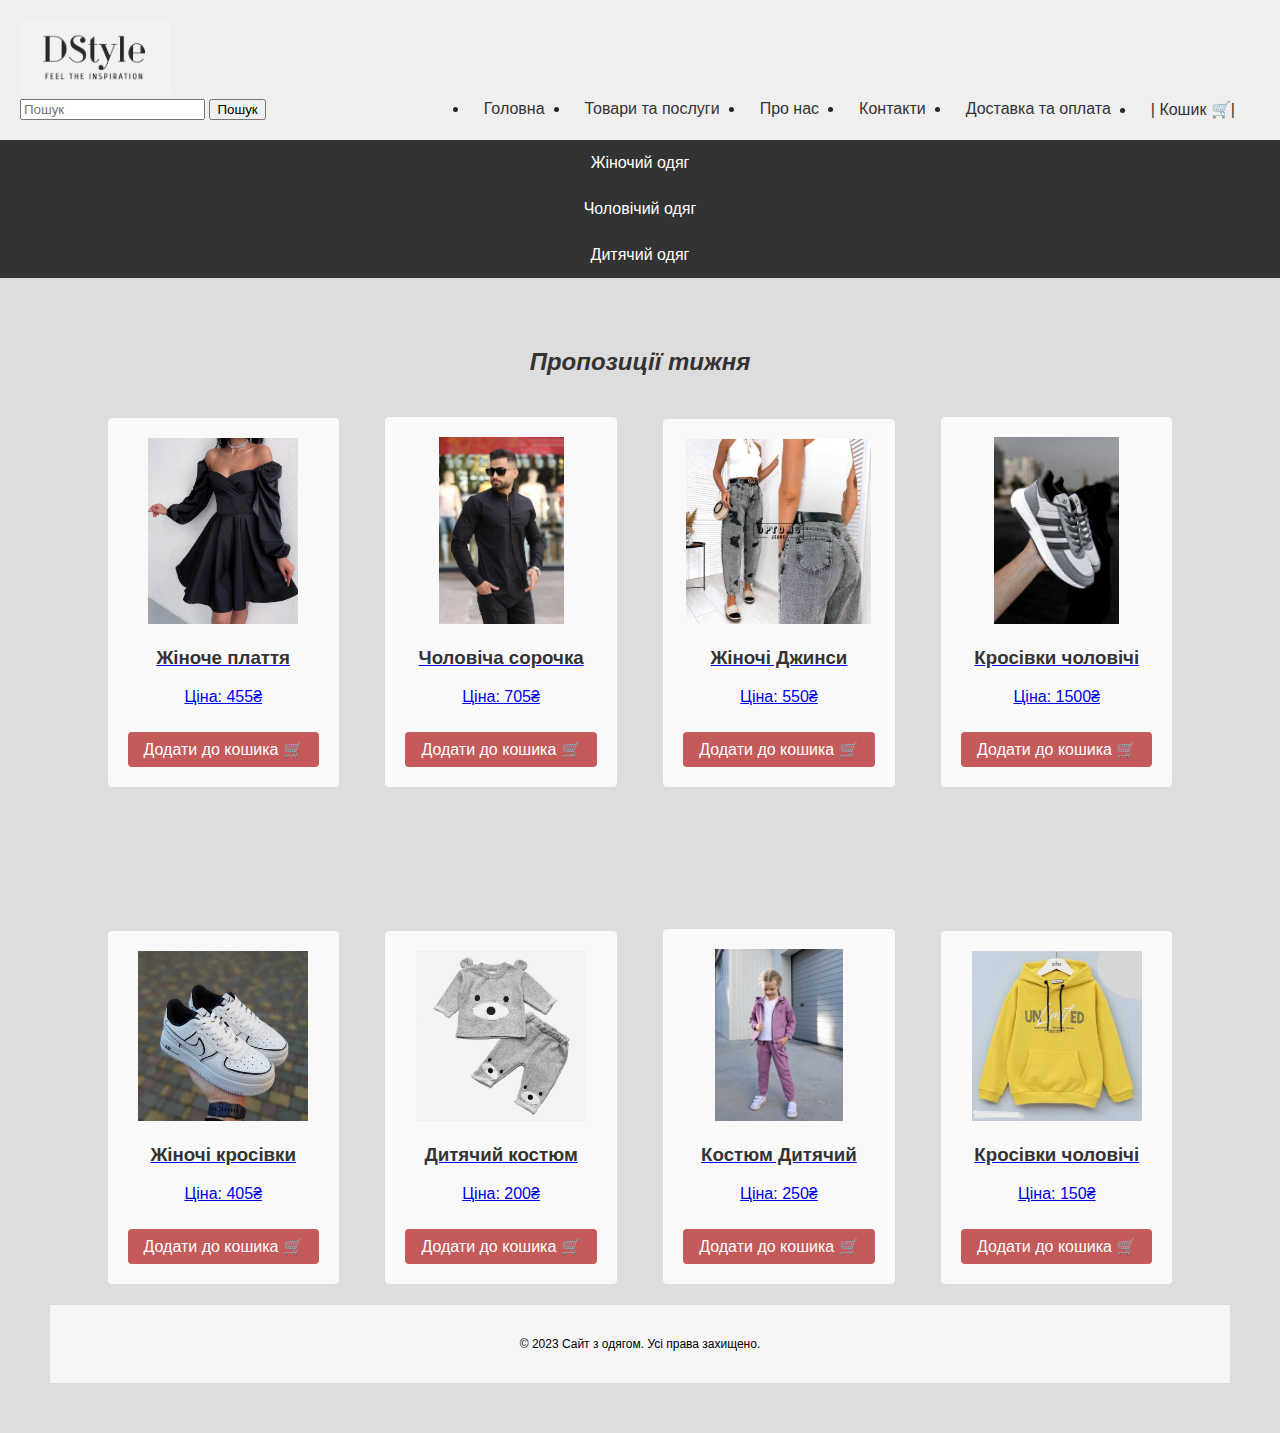
<file: index.html>
<!DOCTYPE html>
<html>
<head>
    <title>DStyle</title>
    <link rel="stylesheet" type="text/css" href="style.css">
</head>
<body>
    <header>
        <img src="photo/Логотип.png" alt="Логотип" width="150px">
            <nave>
                <ul>
                    <div class="search-bar">
                        <input type="text" placeholder="Пошук">
                        <button>Пошук</button>
                        
                      </div>
                      <div class="top-bar">
                    <li><a href="holovna.html"onclick="highlightItem(this)"> Головна</a></li>
            
                    <li><a href="tovaru.html" onclick="highlightItem(this)"> Товари та послуги</a></li>
                  <li><a href="about_this.html" onclick="highlightItem(this)">Про нас</a></li>
                  
                  <li><a href="contacts.html"onclick="highlightItem(this)">Контакти</a></li>
                  
                  <li><a href="dostavka.html"onclick="highlightItem(this)"> Доставка та оплата</a></li>
                  <li><a href="koshuk.html"onclick="highlightItem(this)">| Кошик 🛒|</a></li>
                </ul>
              </nave>
            </div>
    </header>
    
    </nav>
    <nav>
        <ul>
            <li><a href="women.html" onclick="highlightItem(this)">Жіночий одяг</a></li>
            <li><a href="man.html" onclick="highlightItem(this)">Чоловічий одяг</a></li>
            <li><a href="children.html" onclick="highlightItem(this)">Дитячий одяг</a></li>
        </ul>
    </nav>
    
    <section id="featured">
        <h2><em>Пропозиції тижня</em></h2>
        <div class="product">
            <a href="dress.html" onclick="highlightAndRedirect(this)">
           
         <div class="product-image">
                    <img src="photo/Плаття.webp" alt="Плаття" width="150px">
                </div>

                <div class="product-details">
                    <h3>Жіноче плаття</h3>
                    <p class="price">Ціна: 455₴</p>
                    <a href="#" class="btn" onclick="addToCart('Жіноче плаття')">Додати до кошика 🛒</a> 
                </div>
            </a>
            </div>
       
       



            <div class="product">
                <a href="shirt.html" onclick="highlightAndRedirect(this)">
            <img src="photo/Сорочка.jpg" alt="Сорочка" width="125px">
            <div class="product-details">
                <h3>Чоловіча сорочка</h3>
                <p class="price">Ціна: 705₴</p>
                <a href="#" class="btn" onclick="addToCart('Чоловіча сорочка')">Додати до кошика 🛒</a> 
            </div>
                </a>
         
        </div>
        
        <div class="product">
            <a href="jens.html" onclick="highlightAndRedirect(this)">
            <img src="photo/Джинси00.jpg" alt="Джинси" width="185px">
            <div class="product-details">
                <h3>Жіночі Джинси</h3>
                <p class="price">Ціна: 550₴</p>
                <a href="#" class="btn" onclick="addToCart('Жіночі Джинси')">Додати до кошика 🛒</a> 
            </div>
      
          
        </div>

        <div class="product">
            <a href="kros.html" onclick="highlightAndRedirect(this)">
            <img src="photo/Кросівки.jpg" alt="Кросівки" width="125px">
            <div class="product-details">
                <h3>Кросівки чоловічі</h3>
                <p class="price">Ціна: 1500₴</p>
                <a href="#" class="btn" onclick="addToCart('Кросівки чоловічі')">Додати до кошика 🛒</a> 
            </div>
           
        </div>
    </section>
    <section id="featured">
    
        <div class="product">
            <a href="crosgirl.html" onclick="highlightAndRedirect(this)">
           
         <div class="product-image">
                    <img src="photo/Жіночі кроси.webp" alt="Кросівки" width="170px">
                </div>

                <div class="product-details">
                    <h3>Жіночі кросівки</h3>
                    <p class="price">Ціна: 405₴</p>
                    <a href="#" class="btn" onclick="addToCart('Жіночі кросівки')">Додати до кошика 🛒</a> 
                </div>
            </a>
            </div>


            <div class="product">
                <a href="babycos.html" onclick="highlightAndRedirect(this)">
                <img src="photo/Дитячий костюм.webp" alt="Дитячий костюм" width="170px">
                <div class="product-details">
                    <h3>Дитячий костюм</h3>
                    <p class="price">Ціна: 200₴</p>
                    <a href="#" class="btn" onclick="addToCart('Дитячий костюм')">Додати до кошика 🛒</a> 
                </div>
               
            </div>


            <div class="product">
                <a href="dutcost.html" onclick="highlightAndRedirect(this)">
                <img src="photo/Костюм дитячий 10.jpg" alt="Костюм" width="128px">
                <div class="product-details">
                    <h3>Костюм Дитячий</h3>
                    <p class="price">Ціна: 250₴</p>
                    <a href="#" class="btn" onclick="addToCart('Костюм Дитячий')">Додати до кошика 🛒</a> 
                </div>
               
            </div>


            <div class="product">
                <a href="batnik.html" onclick="highlightAndRedirect(this)">
                <img src="photo/Батнік дитячий.jpg" alt="Батнік" width="170px">
                <div class="product-details">
                    <h3>Кросівки чоловічі</h3>
                    <p class="price">Ціна: 150₴</p>
                    <a href="#" class="btn" onclick="addToCart('Батнік дитячий')">Додати до кошика 🛒</a> 
                </div>
               
            </div>
            
       


    <footer>
        <p>© 2023 Сайт з одягом. Усі права захищено.</p>
    </footer>
    
    <script src="script.js"></script>
</body>
</html>
</file>
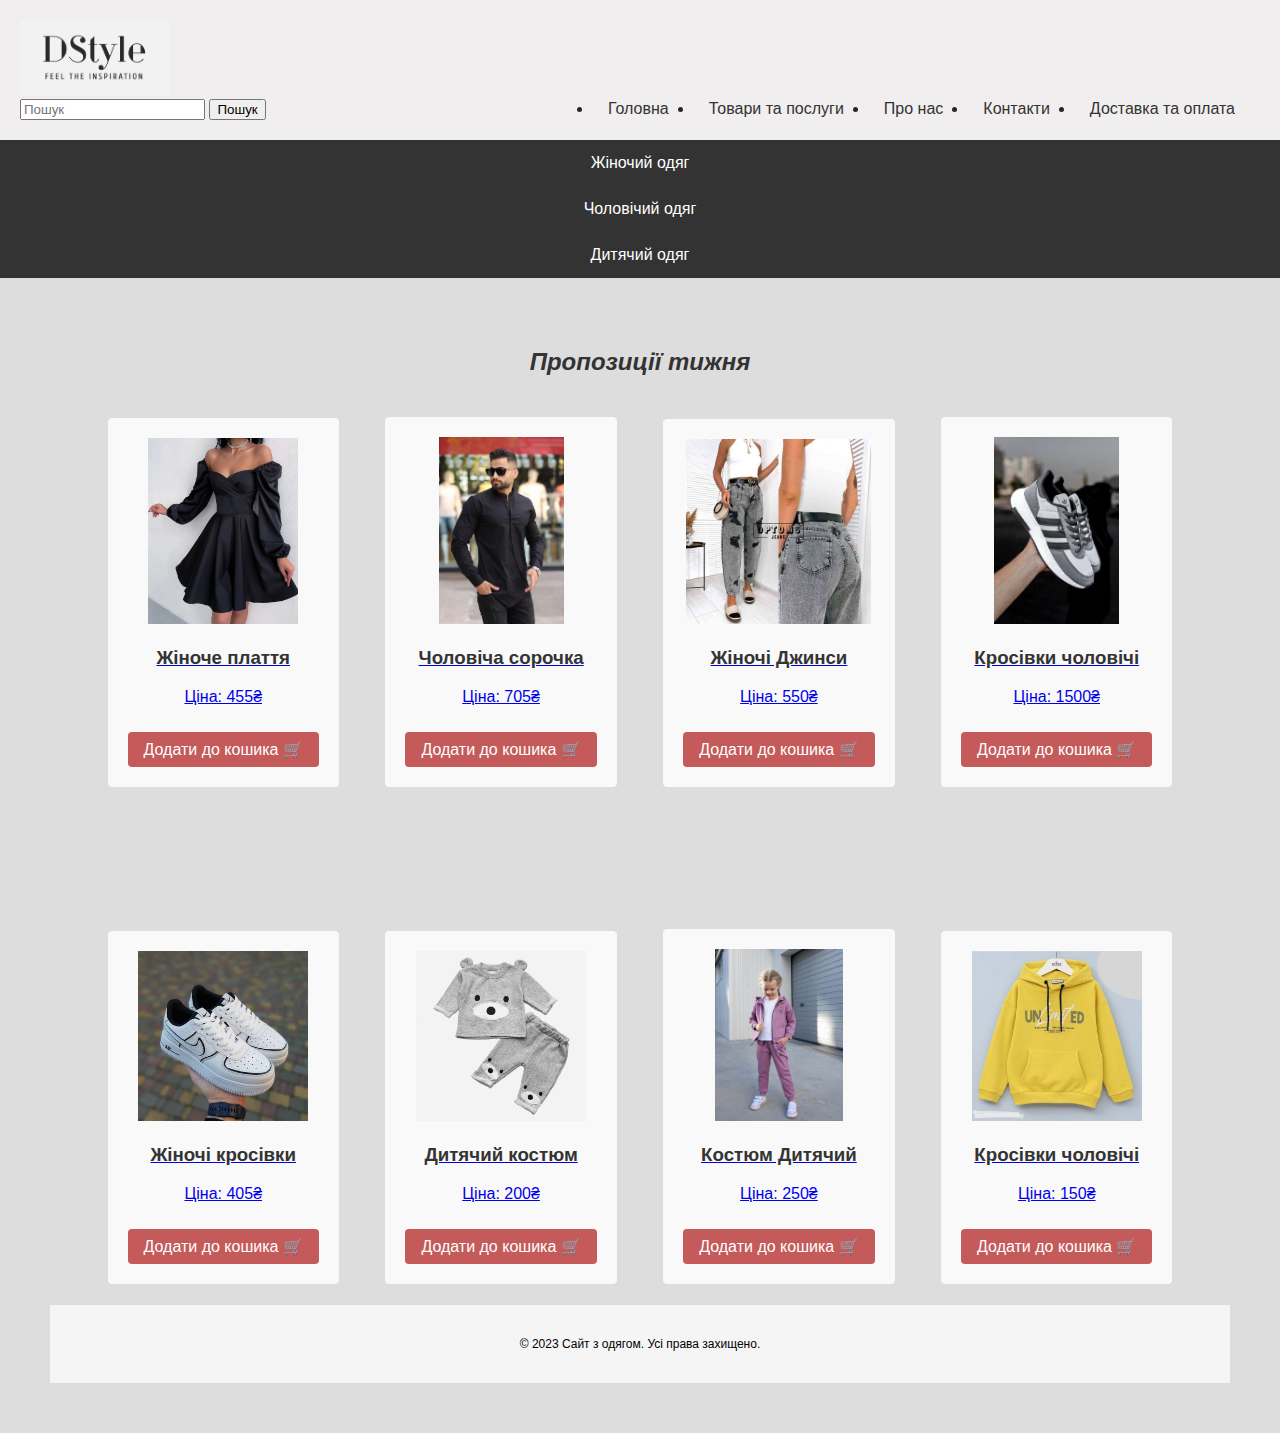
<file: holovna copy.html>
<!DOCTYPE html>
<html>
<head>
    <meta charset="UTF-8">
    <meta name="viewport" content="width=device-width, initial-scale=1.0">
    <meta name="description" content="Це короткий опис моєї веб-сторінки про модний одяг. Ви знайдете різноманітний 
    асортимент жіночого, чоловічого та дитячого одягу, оновлення модних тенденцій, поради щодо стилю та багато іншого.">
    <meta name="keywords" content="одяг, жіночий одяг, чоловічий одяг, дитячий одяг, мода, стиль, онлайн-магазин, 
    одяг для жінок, одяг для чоловіків, одяг для дітей">
    <title>DStyle</title>
    <link rel="stylesheet" type="text/css" href="style.css">
</head>
<body>
    <header>
        <img src="photo/Логотип.png" alt="Логотип" width="150px">
            <nave>
                <ul>
                    <div class="search-bar">
                        <input type="text" placeholder="Пошук">
                        <button>Пошук</button>
                        
                      </div>
                      <div class="top-bar">
                    <li><a href="holovna.html"onclick="highlightItem(this)"> Головна</a></li>
            
                    <li><a href="tovaru.html" onclick="highlightItem(this)"> Товари та послуги</a></li>
                  <li><a href="about_this.html" onclick="highlightItem(this)">Про нас</a></li>
                  
                  <li><a href="contacts.html"onclick="highlightItem(this)">Контакти</a></li>
                  
                  <li><a href="dostavka.html"onclick="highlightItem(this)"> Доставка та оплата</a></li>
                </ul>
              </nave>
            </div>
    </header>
    
    </nav>
    <nav>
        <ul>
            <li><a href="women.html" onclick="highlightItem(this)">Жіночий одяг</a></li>
            <li><a href="man.html" onclick="highlightItem(this)">Чоловічий одяг</a></li>
            <li><a href="children.html" onclick="highlightItem(this)">Дитячий одяг</a></li>
        </ul>
    </nav>
    
    <section id="featured">
        <h2><em>Пропозиції тижня</em></h2>
        <div class="product">
            <a href="dress.html" onclick="highlightAndRedirect(this)">
           
         <div class="product-image">
                    <img src="photo/Плаття.webp" alt="Плаття" width="150px">
                </div>

                <div class="product-details">
                    <h3>Жіноче плаття</h3>
                    <p class="price">Ціна: 455₴</p>
                    <a href="#" class="btn" onclick="addToCart('Жіноче плаття')">Додати до кошика 🛒</a> 
                </div>
            </a>
            </div>
       
       



            <div class="product">
                <a href="shirt.html" onclick="highlightAndRedirect(this)">
            <img src="photo/Сорочка.jpg" alt="Сорочка" width="125px">
            <div class="product-details">
                <h3>Чоловіча сорочка</h3>
                <p class="price">Ціна: 705₴</p>
                <a href="#" class="btn" onclick="addToCart('Чоловіча сорочка')">Додати до кошика 🛒</a> 
            </div>
                </a>
         
        </div>
        
        <div class="product">
            <a href="jens.html" onclick="highlightAndRedirect(this)">
            <img src="photo/Джинси00.jpg" alt="Сорочка" width="185">
            <div class="product-details">
                <h3>Жіночі Джинси</h3>
                <p class="price">Ціна: 550₴</p>
                <a href="#" class="btn" onclick="addToCart('Жіночі Джинси')">Додати до кошика 🛒</a> 
            </div>
      
          
        </div>

        <div class="product">
            <a href="kros.html" onclick="highlightAndRedirect(this)">
            <img src="photo/Кросівки.jpg" alt="Сорочка" width="125px">
            <div class="product-details">
                <h3>Кросівки чоловічі</h3>
                <p class="price">Ціна: 1500₴</p>
                <a href="#" class="btn" onclick="addToCart('Кросівки чоловічі')">Додати до кошика 🛒</a> 
            </div>
           
        </div>
    </section>
    <section id="featured">
    
        <div class="product">
            <a href="crosgirl.html" onclick="highlightAndRedirect(this)">
           
         <div class="product-image">
                    <img src="photo/Жіночі кроси.webp" alt="Кросівки" width="170px">
                </div>

                <div class="product-details">
                    <h3>Жіночі кросівки</h3>
                    <p class="price">Ціна: 405₴</p>
                    <a href="#" class="btn" onclick="addToCart('Жіночі кросівки')">Додати до кошика 🛒</a> 
                </div>
            </a>
            </div>


            <div class="product">
                <a href="babycos.html" onclick="highlightAndRedirect(this)">
                <img src="photo/Дитячий костюм.webp" alt="Дитячий костюм" width="170px">
                <div class="product-details">
                    <h3>Дитячий костюм</h3>
                    <p class="price">Ціна: 200₴</p>
                    <a href="#" class="btn" onclick="addToCart('Дитячий костюм')">Додати до кошика 🛒</a> 
                </div>
               
            </div>


            <div class="product">
                <a href="dutcost.html" onclick="highlightAndRedirect(this)">
                <img src="photo/Костюм дитячий 10.jpg" alt="Костюм" width="128px">
                <div class="product-details">
                    <h3>Костюм Дитячий</h3>
                    <p class="price">Ціна: 250₴</p>
                    <a href="#" class="btn" onclick="addToCart('Костюм Дитячий')">Додати до кошика 🛒</a> 
                </div>
               
            </div>


            <div class="product">
                <a href="batnik.html" onclick="highlightAndRedirect(this)">
                <img src="photo/Батнік дитячий.jpg" alt="Батнік" width="170px">
                <div class="product-details">
                    <h3>Кросівки чоловічі</h3>
                    <p class="price">Ціна: 150₴</p>
                    <a href="#" class="btn" onclick="addToCart('Батнік дитячий')">Додати до кошика 🛒</a> 
                </div>
               
            </div>
            
       


    <footer>
        <p>© 2023 Сайт з одягом. Усі права захищено.</p>
    </footer>
    
    <script src="script.js"></script>
</body>
</html>
</file>
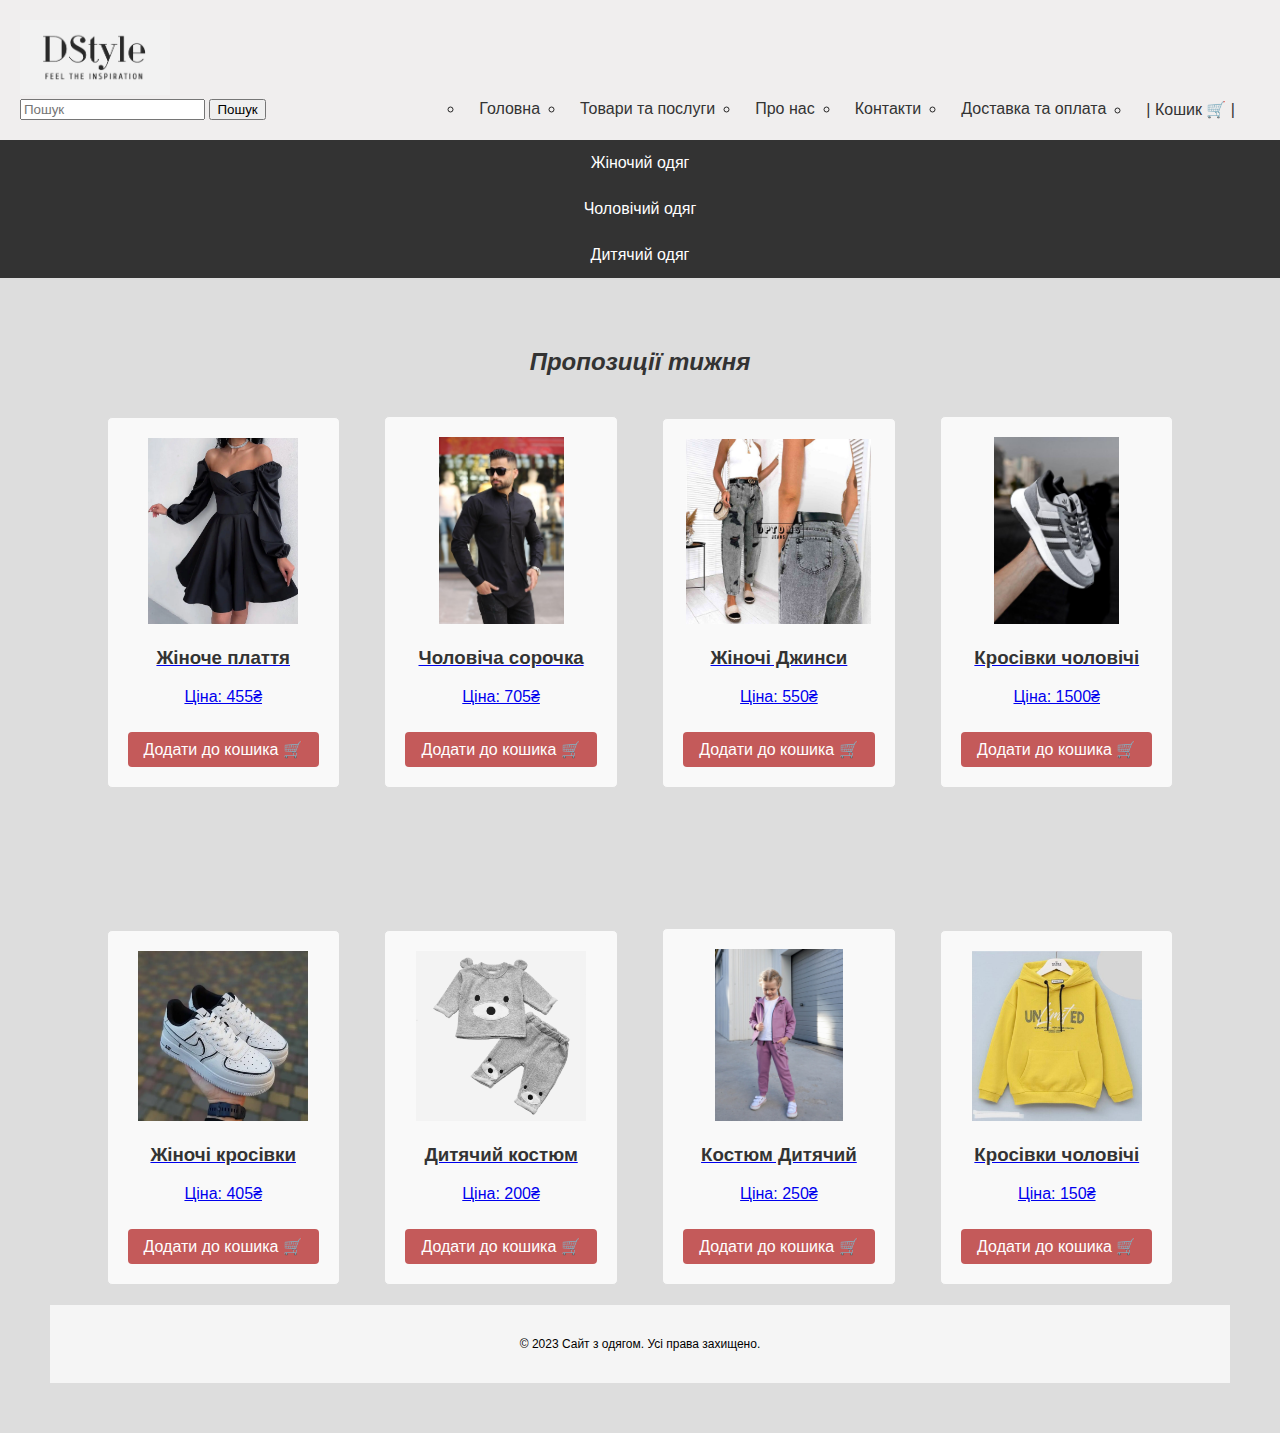
<file: holovna.html>
<!DOCTYPE html>
<html>
<head>
    <title>DStyle</title>
    <link rel="stylesheet" type="text/css" href="style.css">
</head>
<body>
    <header>
        <img src="photo/Логотип.png" alt="Логотип" width="150px">
            <nave>
                <ul>
                    <div class="search-bar">
                        <input type="text" placeholder="Пошук">
                        <button>Пошук</button>
                        
                      </div>
                      <div class="top-bar">
                        <ul>
                            <li><a href="holovna.html" onclick="highlightItem(this)">Головна</a></li>
                            <li><a href="tovaru.html" onclick="highlightItem(this)">Товари та послуги</a></li>
                            <li><a href="about_this.html" onclick="highlightItem(this)">Про нас</a></li>
                            <li class="dropdown">
                                <a href="contacts.html" onclick="toggleDropdown(this)">Контакти</a>
                                <ul class="dropdown-content">
                                    <li><a href='#'>Адреса</a></li>
                                    <li><a href='#'>Телефон</a></li>
                                    <li><a href='#'>Email</a></li>
                                </ul>
                            </li>
                            <li><a href="dostavka.html" onclick="highlightItem(this)">Доставка та оплата</a></li>
                            <li><a href="koshuk.html" onclick="highlightItem(this)">| Кошик 🛒 |</a></li>
                        </ul>
                    </div>
                    
              </nave>
            </div>
    </header>
    
    </nav>
    <nav>
        <ul>
            <li><a href="women.html" onclick="highlightItem(this)">Жіночий одяг</a></li>
            <li><a href="man.html" onclick="highlightItem(this)">Чоловічий одяг</a></li>
            <li><a href="children.html" onclick="highlightItem(this)">Дитячий одяг</a></li>
        </ul>
    </nav>
    
    <section id="featured">
        <h2><em>Пропозиції тижня</em></h2>
        <div class="product">
            <a href="dress.html" onclick="highlightAndRedirect(this)">
           
         <div class="product-image">
                    <img src="photo/Плаття.webp" alt="Плаття" width="150px">
                </div>

                <div class="product-details">
                    <h3>Жіноче плаття</h3>
                    <p class="price">Ціна: 455₴</p>
                    <a href="#" class="btn" onclick="addToCart('Жіноче плаття')">Додати до кошика 🛒</a> 
                </div>
            </a>
            </div>
       
       



            <div class="product">
                <a href="shirt.html" onclick="highlightAndRedirect(this)">
            <img src="photo/Сорочка.jpg" alt="Сорочка" width="125px">
            <div class="product-details">
                <h3>Чоловіча сорочка</h3>
                <p class="price">Ціна: 705₴</p>
                <a href="#" class="btn" onclick="addToCart('Чоловіча сорочка')">Додати до кошика 🛒</a> 
            </div>
                </a>
         
        </div>
        
        <div class="product">
            <a href="jens.html" onclick="highlightAndRedirect(this)">
            <img src="photo/Джинси00.jpg" alt="Сорочка" width="185">
            <div class="product-details">
                <h3>Жіночі Джинси</h3>
                <p class="price">Ціна: 550₴</p>
                <a href="#" class="btn" onclick="addToCart('Жіночі Джинси')">Додати до кошика 🛒</a> 
            </div>
      
          
        </div>

        <div class="product">
            <a href="kros.html" onclick="highlightAndRedirect(this)">
            <img src="photo/Кросівки.jpg" alt="Сорочка" width="125px">
            <div class="product-details">
                <h3>Кросівки чоловічі</h3>
                <p class="price">Ціна: 1500₴</p>
                <a href="#" class="btn" onclick="addToCart('Кросівки чоловічі')">Додати до кошика 🛒</a> 
            </div>
           
        </div>
    </section>
    <section id="featured">
    
        <div class="product">
            <a href="crosgirl.html" onclick="highlightAndRedirect(this)">
           
         <div class="product-image">
                    <img src="photo/Жіночі кроси.webp" alt="Кросівки" width="170px">
                </div>

                <div class="product-details">
                    <h3>Жіночі кросівки</h3>
                    <p class="price">Ціна: 405₴</p>
                    <a href="#" class="btn" onclick="addToCart('Жіночі кросівки')">Додати до кошика 🛒</a> 
                </div>
            </a>
            </div>


            <div class="product">
                <a href="babycos.html" onclick="highlightAndRedirect(this)">
                <img src="photo/Дитячий костюм.webp" alt="Дитячий костюм" width="170px">
                <div class="product-details">
                    <h3>Дитячий костюм</h3>
                    <p class="price">Ціна: 200₴</p>
                    <a href="#" class="btn" onclick="addToCart('Дитячий костюм')">Додати до кошика 🛒</a> 
                </div>
               
            </div>


            <div class="product">
                <a href="dutcost.html" onclick="highlightAndRedirect(this)">
                <img src="photo/Костюм дитячий 10.jpg" alt="Костюм" width="128px">
                <div class="product-details">
                    <h3>Костюм Дитячий</h3>
                    <p class="price">Ціна: 250₴</p>
                    <a href="#" class="btn" onclick="addToCart('Костюм Дитячий')">Додати до кошика 🛒</a> 
                </div>
               
            </div>


            <div class="product">
                <a href="batnik.html" onclick="highlightAndRedirect(this)">
                <img src="photo/Батнік дитячий.jpg" alt="Батнік" width="170px">
                <div class="product-details">
                    <h3>Кросівки чоловічі</h3>
                    <p class="price">Ціна: 150₴</p>
                    <a href="#" class="btn" onclick="addToCart('Батнік дитячий')">Додати до кошика 🛒</a> 
                </div>
               
            </div>
            
       


    <footer>
        <p>© 2023 Сайт з одягом. Усі права захищено.</p>
    </footer>
    
    <script src="script.js"></script>
</body>
</html>
</file>
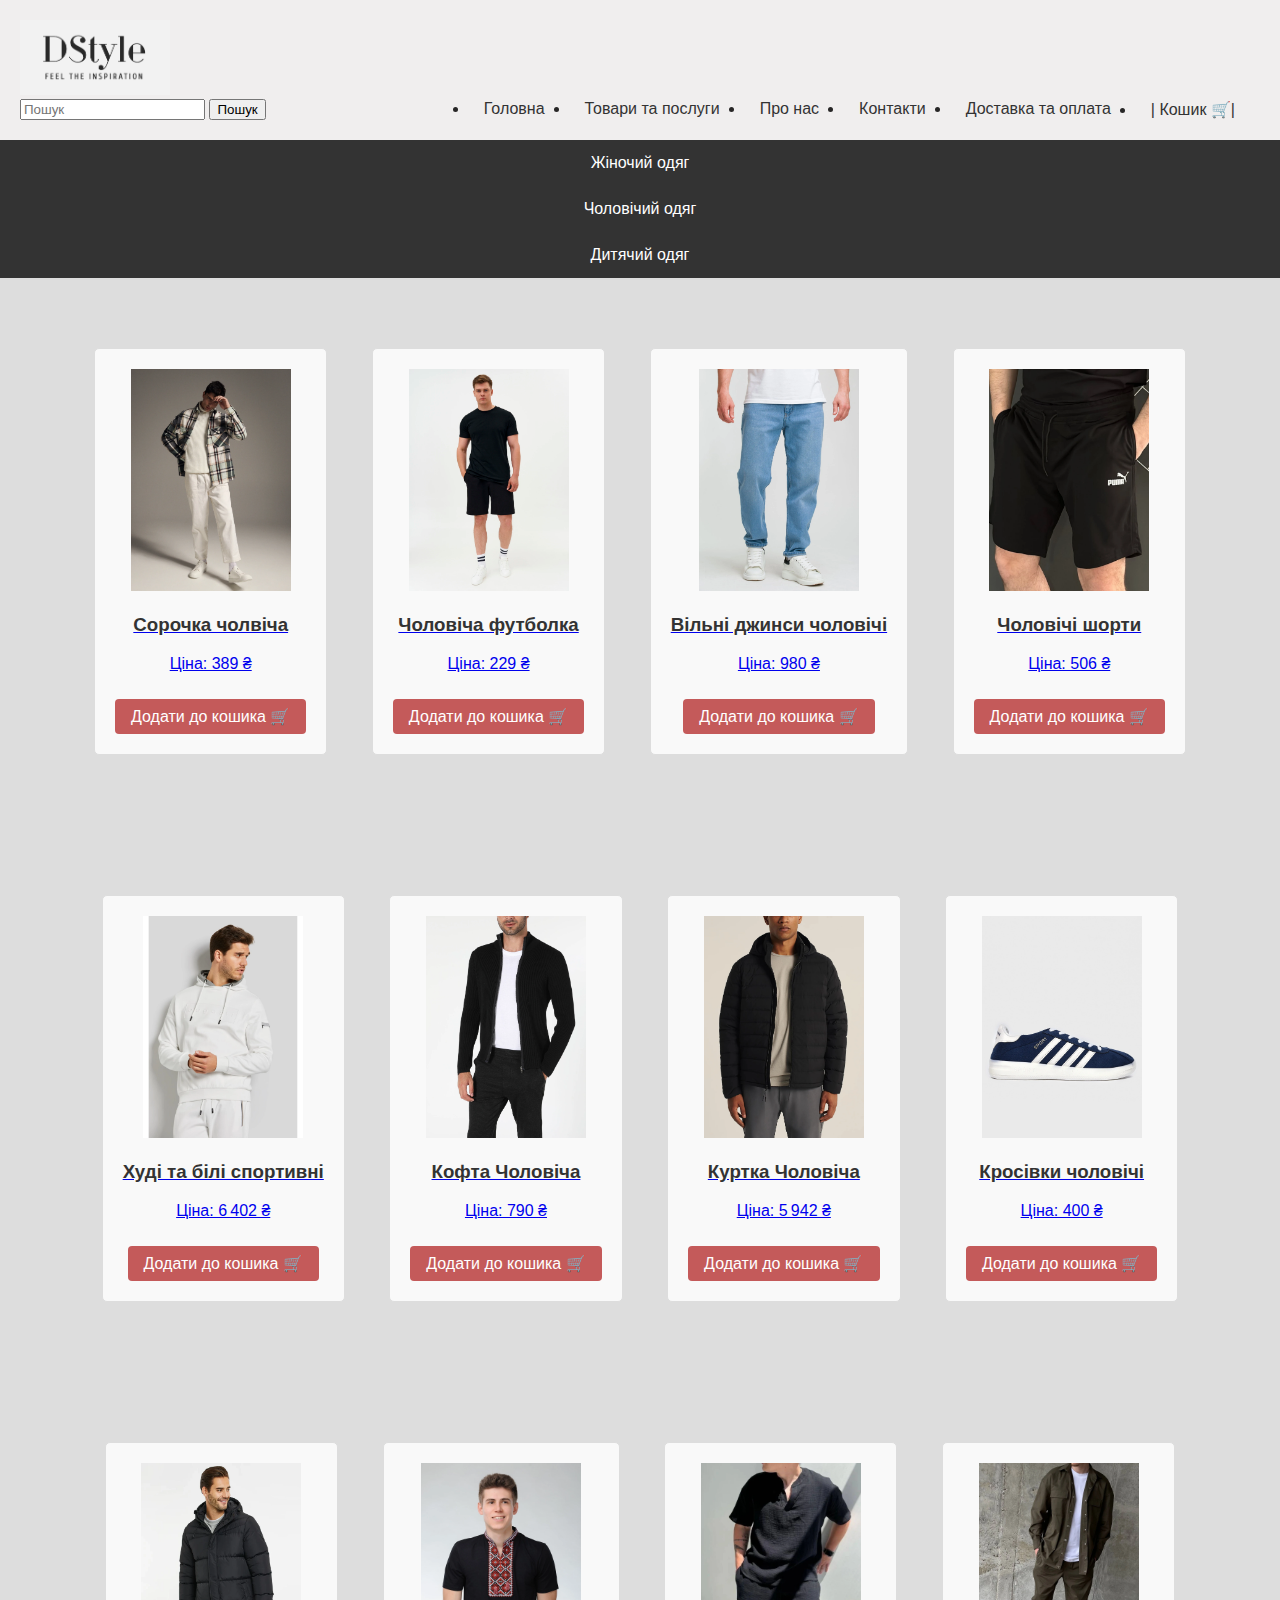
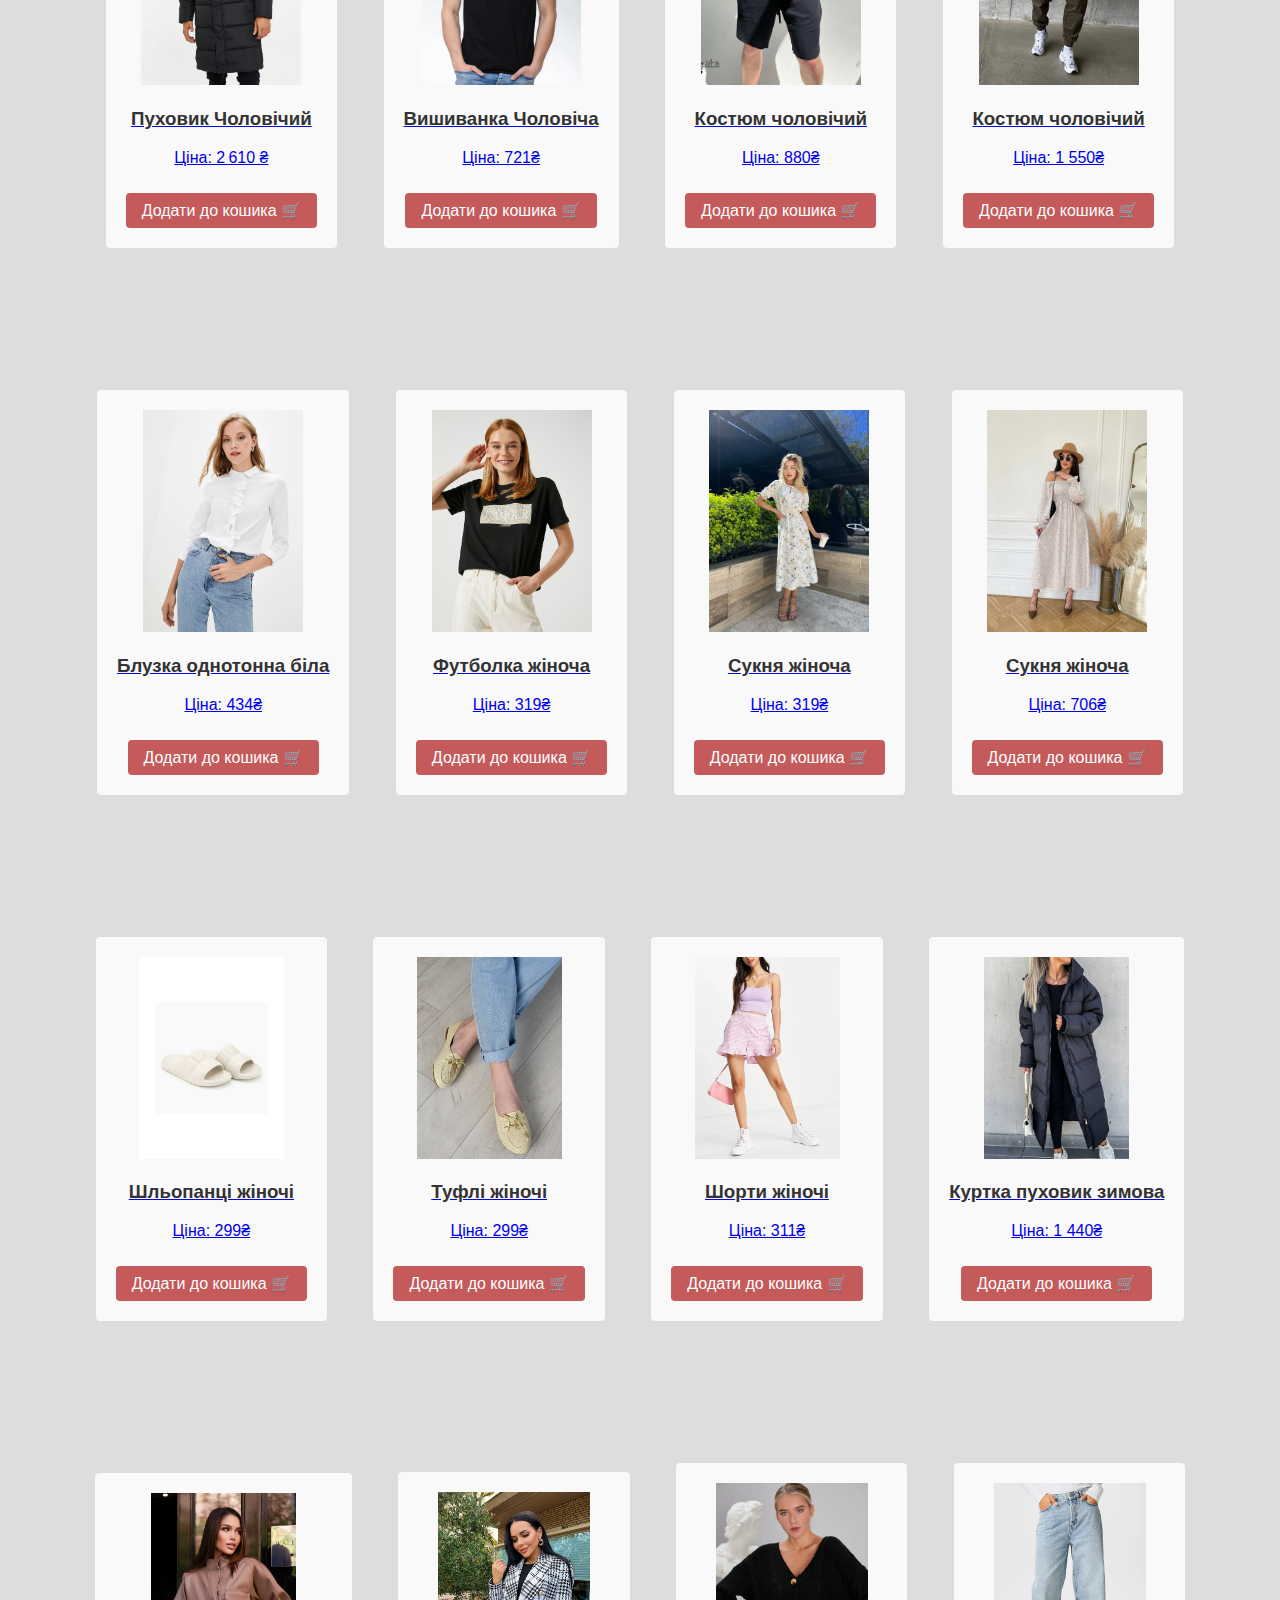
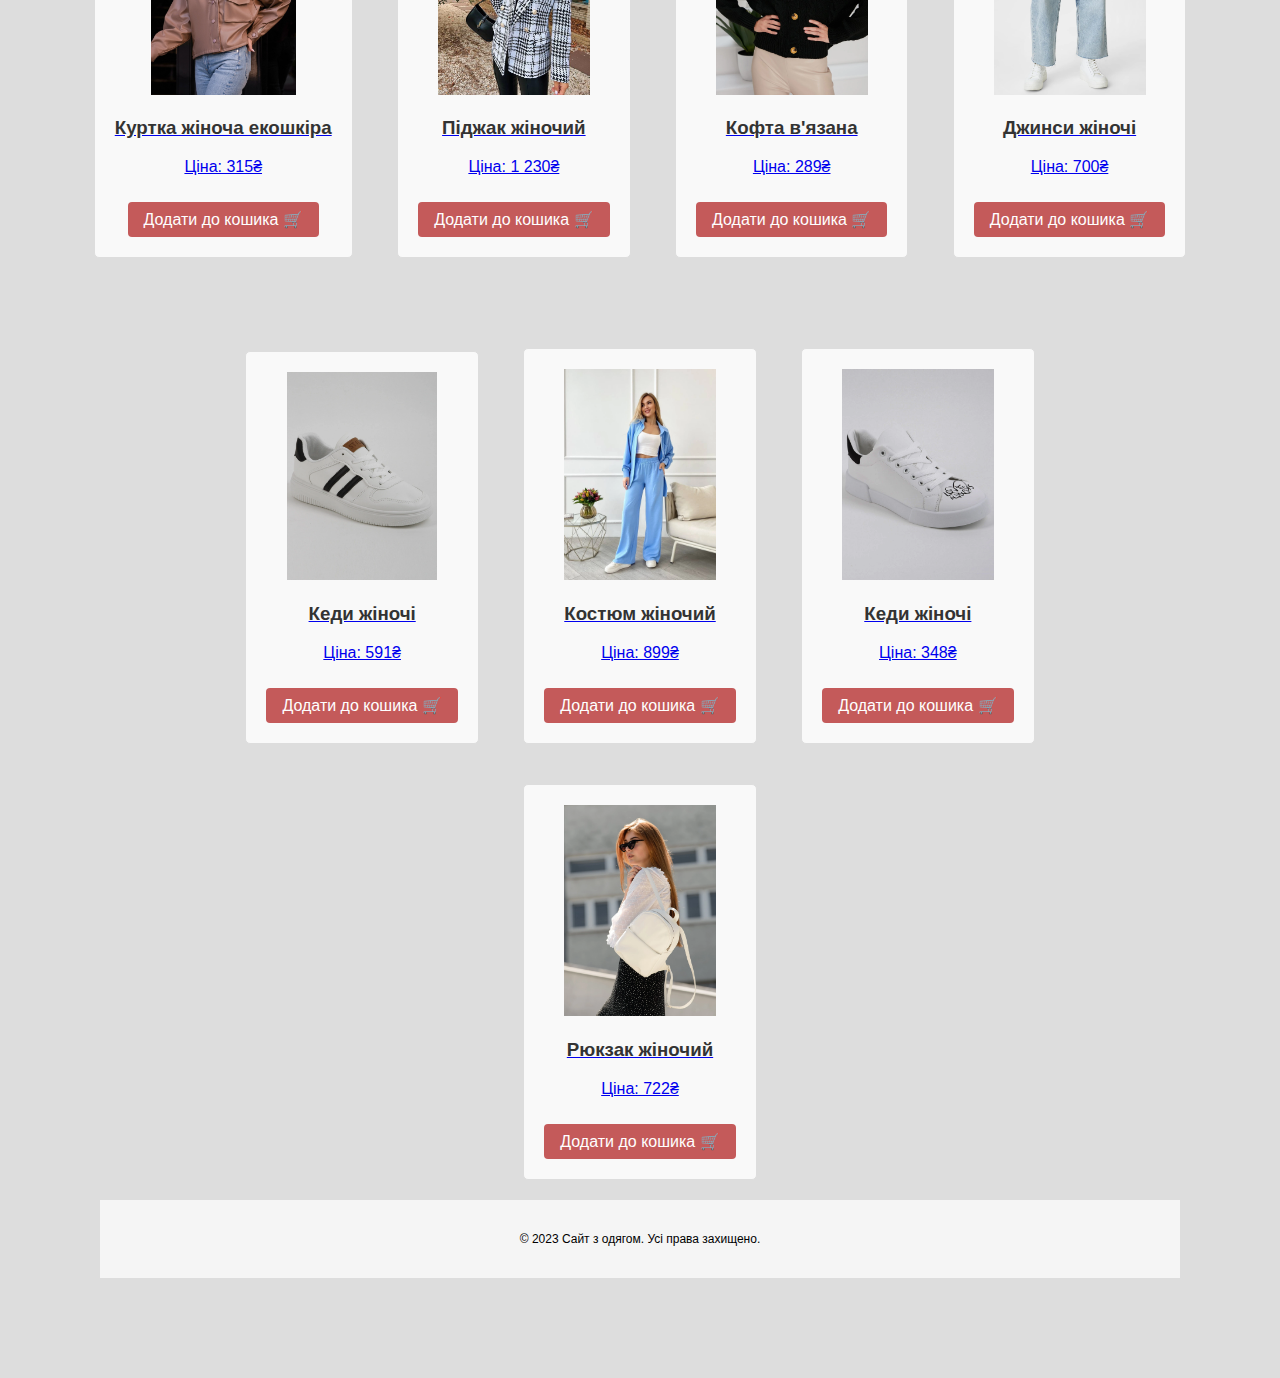
<file: man.html>
<!DOCTYPE html>
<html>
<head>
    <title>Чоловічийодяг</title>
    <link rel="stylesheet" type="text/css" href="style.css">
</head>
<body>
    <header>
        <img src="photo/Логотип.png" alt="Логотип" width="150px">
            <nave>
                <ul>
                    <div class="search-bar">
                        <input type="text" placeholder="Пошук">
                        <button>Пошук</button>
                        
                      </div>
                      <div class="top-bar">
                    <li><a href="holovna.html"onclick="highlightItem(this)"> Головна</a></li>
            
                    <li><a href="tovaru.html" onclick="highlightItem(this)"> Товари та послуги</a></li>
                  <li><a href="about_this.html" onclick="highlightItem(this)">Про нас</a></li>
                  
                  <li><a href="contacts.html"onclick="highlightItem(this)">Контакти</a></li>
                  
                  <li><a href="dostavka.html"onclick="highlightItem(this)"> Доставка та оплата</a></li>
                  <li><a href="koshuk.html"onclick="highlightItem(this)">| Кошик 🛒|</a></li>
                </ul>
              </nave>
            </div>
    </header>
    
    </nav>
    <nav>
        <ul>
            <li><a href="women.html" onclick="highlightItem(this)">Жіночий одяг</a></li>
            <li><a href="man.html" onclick="highlightItem(this)">Чоловічий одяг</a></li>
            <li><a href="children.html" onclick="highlightItem(this)">Дитячий одяг</a></li>
        </ul>
    </nav>
    
    <section id="featured">
        
        <div class="product">
            <a href="dress.html" onclick="highlightAndRedirect(this)">
           
         <div class="product-image">
                    <img src="man photo/Сорочка чолвіча 1.webp" alt="Сорочка чолвіча " width="160px">
                </div>

                <div class="product-details">
                    <h3>Сорочка чолвіча </h3>
                    <p class="price">Ціна: 389 ₴</p>
                    <a href="#" class="btn" onclick="addToCart('Сорочка чолвіча ')">Додати до кошика 🛒</a> 
                </div>
            </a>
            </div>
       
       



            <div class="product">
                <a href="shirt.html" onclick="highlightAndRedirect(this)">
            <img src="man photo/Чоловіча футболка 1.webp" alt="Чоловіча футболка " width="160px">
            <div class="product-details">
                <h3>Чоловіча футболка </h3>
                <p class="price">Ціна: 229 ₴</p>
                <a href="#" class="btn" onclick="addToCart('Чоловіча футболка ')">Додати до кошика 🛒</a> 
            </div>
                </a>
         
        </div>
        
        <div class="product">
            <a href="jens.html" onclick="highlightAndRedirect(this)">
            <img src="man photo/Вільні джинси чоловічі.webp" alt="Вільні джинси чоловічі" width="160px">
            <div class="product-details">
                <h3>Вільні джинси чоловічі</h3>
                <p class="price">Ціна: 980 ₴</p>
                <a href="#" class="btn" onclick="addToCart('Вільні джинси чоловічі')">Додати до кошика 🛒</a> 
            </div>
      
          
        </div>

        <div class="product">
            <a href="kros.html" onclick="highlightAndRedirect(this)">
            <img src="man photo/Чоловічі шорти.webp" alt="Чоловічі шорти" width="160x">
            <div class="product-details">
                <h3>Чоловічі шорти</h3>
                <p class="price"> Ціна: 506 ₴</p>
                <a href="#" class="btn" onclick="addToCart('Чоловічі шорти')">Додати до кошика 🛒</a> 
            </div>
           
        </div>
    </section>
    <section id="featured">
    
        <div class="product">
            <a href="crosgirl.html" onclick="highlightAndRedirect(this)">
           
         <div class="product-image">
                    <img src="man photo/Чолоавче худі 1.webp" alt="Чоловіче худі" width="160px">
                </div>

                <div class="product-details">
                    <h3> Худі та білі спортивні </h3>
                    <p class="price">Ціна: 6 402 ₴</p>
                    <a href="#" class="btn" onclick="addToCart('Чоловіче худі')">Додати до кошика 🛒</a> 
                </div>
            </a>
            </div>


            <div class="product">
                <a href="babycos.html" onclick="highlightAndRedirect(this)">
                <img src="man photo/Кофта чол 1.webp" alt="Кофта Чоловіча" width="160px">
                <div class="product-details">
                    <h3>Кофта Чоловіча</h3>
                    <p class="price">Ціна: 790 ₴</p>
                    <a href="#" class="btn" onclick="addToCart('Кофта Чоловіча')">Додати до кошика 🛒</a> 
                </div>
               
            </div>


            <div class="product">
                <a href="dutcost.html" onclick="highlightAndRedirect(this)">
                <img src="man photo/Куртка чол 1.webp" alt="Куртка Чоловіча" width="160px">
                <div class="product-details">
                    <h3>Куртка Чоловіча</h3>
                    <p class="price">Ціна: 5 942 ₴</p>
                    <a href="#" class="btn" onclick="addToCart('Куртка Чоловіча')">Додати до кошика 🛒</a> 
                </div>
               
            </div>


            <div class="product">
                <a href="batnik.html" onclick="highlightAndRedirect(this)">
                <img src="man photo/Кросівчи чол 1.webp" alt="Кросівки чоловічі" width="160px">
                <div class="product-details">
                    <h3>Кросівки чоловічі</h3>
                    <p class="price">Ціна: 400 ₴</p>
                    <a href="#" class="btn" onclick="addToCart('Кросівки чоловічі')">Додати до кошика 🛒</a> 
                </div>
            </div>
         
    </section>

            <section id="featured"> 

                <div class="product">
                    <a href="batnik.html" onclick="highlightAndRedirect(this)">
                    <img src="man photo/Пуховик 1.webp" alt="Пуховик Чоловічий" width="160px">
                    <div class="product-details">
                        <h3>Пуховик Чоловічий</h3>
                        <p class="price">Ціна: 2 610 ₴</p>
                        <a href="#" class="btn" onclick="addToCart('Пуховик Чоловічий')">Додати до кошика 🛒</a> 
                    </div>
                </div>

                    <div class="product">
                        <a href="batnik.html" onclick="highlightAndRedirect(this)">
                        <img src="man photo/Вишиванка чо 1.webp" alt="Вишиванка Чоловіча" width="160px">
                        <div class="product-details">
                            <h3>Вишиванка Чоловіча</h3>
                            <p class="price">Ціна: 721₴</p>
                            <a href="#" class="btn" onclick="addToCart('Вишиванка Чоловіча')">Додати до кошика 🛒</a> 
                        </div>
                    </div>
            
            

                    <div class="product">
                        <a href="batnik.html" onclick="highlightAndRedirect(this)">
                        <img src="man photo/Костюм чоловічий 1.webp" alt="Костюм чоловічий" width="160px">
                        <div class="product-details">
                            <h3>Костюм чоловічий</h3>
                            <p class="price">Ціна: 880₴</p>
                            <a href="#" class="btn" onclick="addToCart('Костюм чоловічий')">Додати до кошика 🛒</a> 
                        </div>
                    </div>


                    <div class="product">
                        <a href="batnik.html" onclick="highlightAndRedirect(this)">
                        <img src="man photo/Костюм чоловічий 2.webp" alt="Костюм чоловічий" width="160px">
                        <div class="product-details">
                            <h3>Костюм чоловічий</h3>
                            <p class="price">Ціна: 1 550₴</p>
                            <a href="#" class="btn" onclick="addToCart('Костюм чоловічий')">Додати до кошика 🛒</a> 
                        </div>
                    </div>
                    </section>

                    <section id="featured"> 

                        <div class="product">
                            <a href="batnik.html" onclick="highlightAndRedirect(this)">
                            <img src="photo/Блузка однотонна біла 1.webp" alt="Блузка однотонна біла " width="160px">
                            <div class="product-details">
                                <h3>Блузка однотонна біла </h3>
                                <p class="price">Ціна: 434₴</p>
                                <a href="#" class="btn" onclick="addToCart('Блузка однотонна біла ')">Додати до кошика 🛒</a> 
                            </div>
                        </div>


                        <div class="product">
                            <a href="batnik.html" onclick="highlightAndRedirect(this)">
                            <img src="photo/Футболка жіноча 1.webp" alt="Футболка жіноча " width="160px">
                            <div class="product-details">
                                <h3>Футболка жіноча </h3>
                                <p class="price">Ціна: 319₴</p>
                                <a href="#" class="btn" onclick="addToCart('Футболка жіноча ')">Додати до кошика 🛒</a> 
                            </div>
                        </div>

                        <div class="product">
                            <a href="batnik.html" onclick="highlightAndRedirect(this)">
                            <img src="photo/Сукня 1.webp" alt="Сукня жіноча " width="160px">
                            <div class="product-details">
                                <h3>Сукня жіноча </h3>
                                <p class="price">Ціна: 319₴</p>
                                <a href="#" class="btn" onclick="addToCart('Сукня жіноча ')">Додати до кошика 🛒</a> 
                            </div>
                        </div>
                        
                        <div class="product">
                            <a href="batnik.html" onclick="highlightAndRedirect(this)">
                            <img src="photo/Сукня 2.webp" alt="Сукня жіноча " width="160px">
                            <div class="product-details">
                                <h3>Сукня жіноча </h3>
                                <p class="price">Ціна: 706₴</p>
                                <a href="#" class="btn" onclick="addToCart('Сукня жіноча ')">Додати до кошика 🛒</a> 
                            </div>
                        </div>
                        </section>


                        <section id="featured"> 

                            <div class="product">
                                <a href="batnik.html" onclick="highlightAndRedirect(this)">
                                <img src="photo/Шльопанці1.webp" alt="Шльопанці жіночі " width="145px">
                                <div class="product-details">
                                    <h3>Шльопанці жіночі </h3>
                                    <p class="price">Ціна: 299₴</p>
                                    <a href="#" class="btn" onclick="addToCart('Шльопанці жіночі ')">Додати до кошика 🛒</a> 
                                </div>
                            </div>

                            <div class="product">
                                <a href="batnik.html" onclick="highlightAndRedirect(this)">
                                <img src="photo/Туфлі1.webp" alt="Туфлі жіночі " width="145px">
                                <div class="product-details">
                                    <h3>Туфлі жіночі </h3>
                                    <p class="price">Ціна: 299₴</p>
                                    <a href="#" class="btn" onclick="addToCart('Туфлі жіночі ')">Додати до кошика 🛒</a> 
                                </div>
                            </div>


                            
                            <div class="product">
                                <a href="batnik.html" onclick="highlightAndRedirect(this)">
                                <img src="photo/Шорти жіночі1.webp" alt="Шорти жіночі " width="145px">
                                <div class="product-details">
                                    <h3>Шорти жіночі </h3>
                                    <p class="price">Ціна: 311₴</p>
                                    <a href="#" class="btn" onclick="addToCart('Шорти жіночі ')">Додати до кошика 🛒</a> 
                                </div>
                            </div>

                            <div class="product">
                                <a href="batnik.html" onclick="highlightAndRedirect(this)">
                                <img src="photo/Куртка пуховик жін 1.webp" alt=" Куртка пуховик жіноча зимова " width="145px">
                                <div class="product-details">
                                    <h3>Куртка пуховик зимова </h3>
                                    <p class="price">Ціна: 1 440₴</p>
                                    <a href="#" class="btn" onclick="addToCart('Куртка пуховик жіноча зимова ')">Додати до кошика 🛒</a> 
                                </div>
                            </div>
                            </section>

                            <section id="featured"> 

                                <div class="product">
                                    <a href="batnik.html" onclick="highlightAndRedirect(this)">
                                    <img src="photo/Куртка жіноча шкіряна 1.webp" alt=" Куртка жіноча екошкіра " width="145px">
                                    <div class="product-details">
                                        <h3>Куртка жіноча екошкіра </h3>
                                        <p class="price">Ціна: 315₴</p>
                                        <a href="#" class="btn" onclick="addToCart('Куртка жіноча екошкіра ')">Додати до кошика 🛒</a> 
                                    </div>
                                </div>

                                <div class="product">
                                    <a href="batnik.html" onclick="highlightAndRedirect(this)">
                                    <img src="photo/Піджак жіночий 1.jpg" alt=" Піджак жіночий" width="152px">
                                    <div class="product-details">
                                        <h3>Піджак жіночий </h3>
                                        <p class="price">Ціна: 1 230₴</p>
                                        <a href="#" class="btn" onclick="addToCart('Піджак жіночий ')">Додати до кошика 🛒</a> 
                                    </div>
                                </div>



                                <div class="product">
                                    <a href="batnik.html" onclick="highlightAndRedirect(this)">
                                    <img src="photo/Кофта в'язана 1.webp" alt=" Кофта в'язана " width="152px">
                                    <div class="product-details">
                                        <h3>Кофта в'язана  </h3>
                                        <p class="price">Ціна: 289₴</p>
                                        <a href="#" class="btn" onclick="addToCart('Кофта в'язана ')">Додати до кошика 🛒</a> 
                                    </div>
                                </div>

                                <div class="product">
                                    <a href="batnik.html" onclick="highlightAndRedirect(this)">
                                    <img src="photo/Джинси жіночі 1.webp" alt=" Джинси жіночі " width="152px">
                                    <div class="product-details">
                                        <h3>Джинси жіночі  </h3>
                                        <p class="price">Ціна: 700₴</p>
                                        <a href="#" class="btn" onclick="addToCart('Джинси жіночі ')">Додати до кошика 🛒</a> 
                                    </div>
                                </div>




                                <section id="featured"> 

                                    <div class="product">
                                        <a href="batnik.html" onclick="highlightAndRedirect(this)">
                                        <img src="photo/Кеди жіночі.webp" alt="Кеди жіночі" width="150px">
                                        <div class="product-details">
                                            <h3>Кеди жіночі </h3>
                                            <p class="price">Ціна: 591₴</p>
                                            <a href="#" class="btn" onclick="addToCart('Кеди жіночі ')">Додати до кошика 🛒</a> 
                                        </div>
                                    </div>
    
                                    <div class="product">
                                        <a href="batnik.html" onclick="highlightAndRedirect(this)">
                                        <img src="photo/Костюм жін 1.webp" alt=" Костюм жіночий" width="152px">
                                        <div class="product-details">
                                            <h3>Костюм жіночий </h3>
                                            <p class="price">Ціна: 899₴</p>
                                            <a href="#" class="btn" onclick="addToCart('Костюм жіночий ')">Додати до кошика 🛒</a> 
                                        </div>
                                    </div>
    
    
    
                                    <div class="product">
                                        <a href="batnik.html" onclick="highlightAndRedirect(this)">
                                        <img src="photo/Кеди жіночі2 .webp" alt="Кеди жіночі " width="152px">
                                        <div class="product-details">
                                            <h3>Кеди жіночі  </h3>
                                            <p class="price">Ціна: 348₴</p>
                                            <a href="#" class="btn" onclick="addToCart('Кеди жіночі ')">Додати до кошика 🛒</a> 
                                        </div>
                                    </div>
    
                                    <div class="product">
                                        <a href="batnik.html" onclick="highlightAndRedirect(this)">
                                        <img src="photo/Рюкзак 1.webp" alt=" Рюкзак жіночий " width="152px">
                                        <div class="product-details">
                                            <h3>Рюкзак жіночий  </h3>
                                            <p class="price">Ціна: 722₴</p>
                                            <a href="#" class="btn" onclick="addToCart('Рюкзак жіночий ')">Додати до кошика 🛒</a> 
                                        </div>
                                    </div>



    <footer>
        <p>© 2023 Сайт з одягом. Усі права захищено.</p>
    </footer>
    
    <script src="script.js"></script>
</body>
</html>
</file>
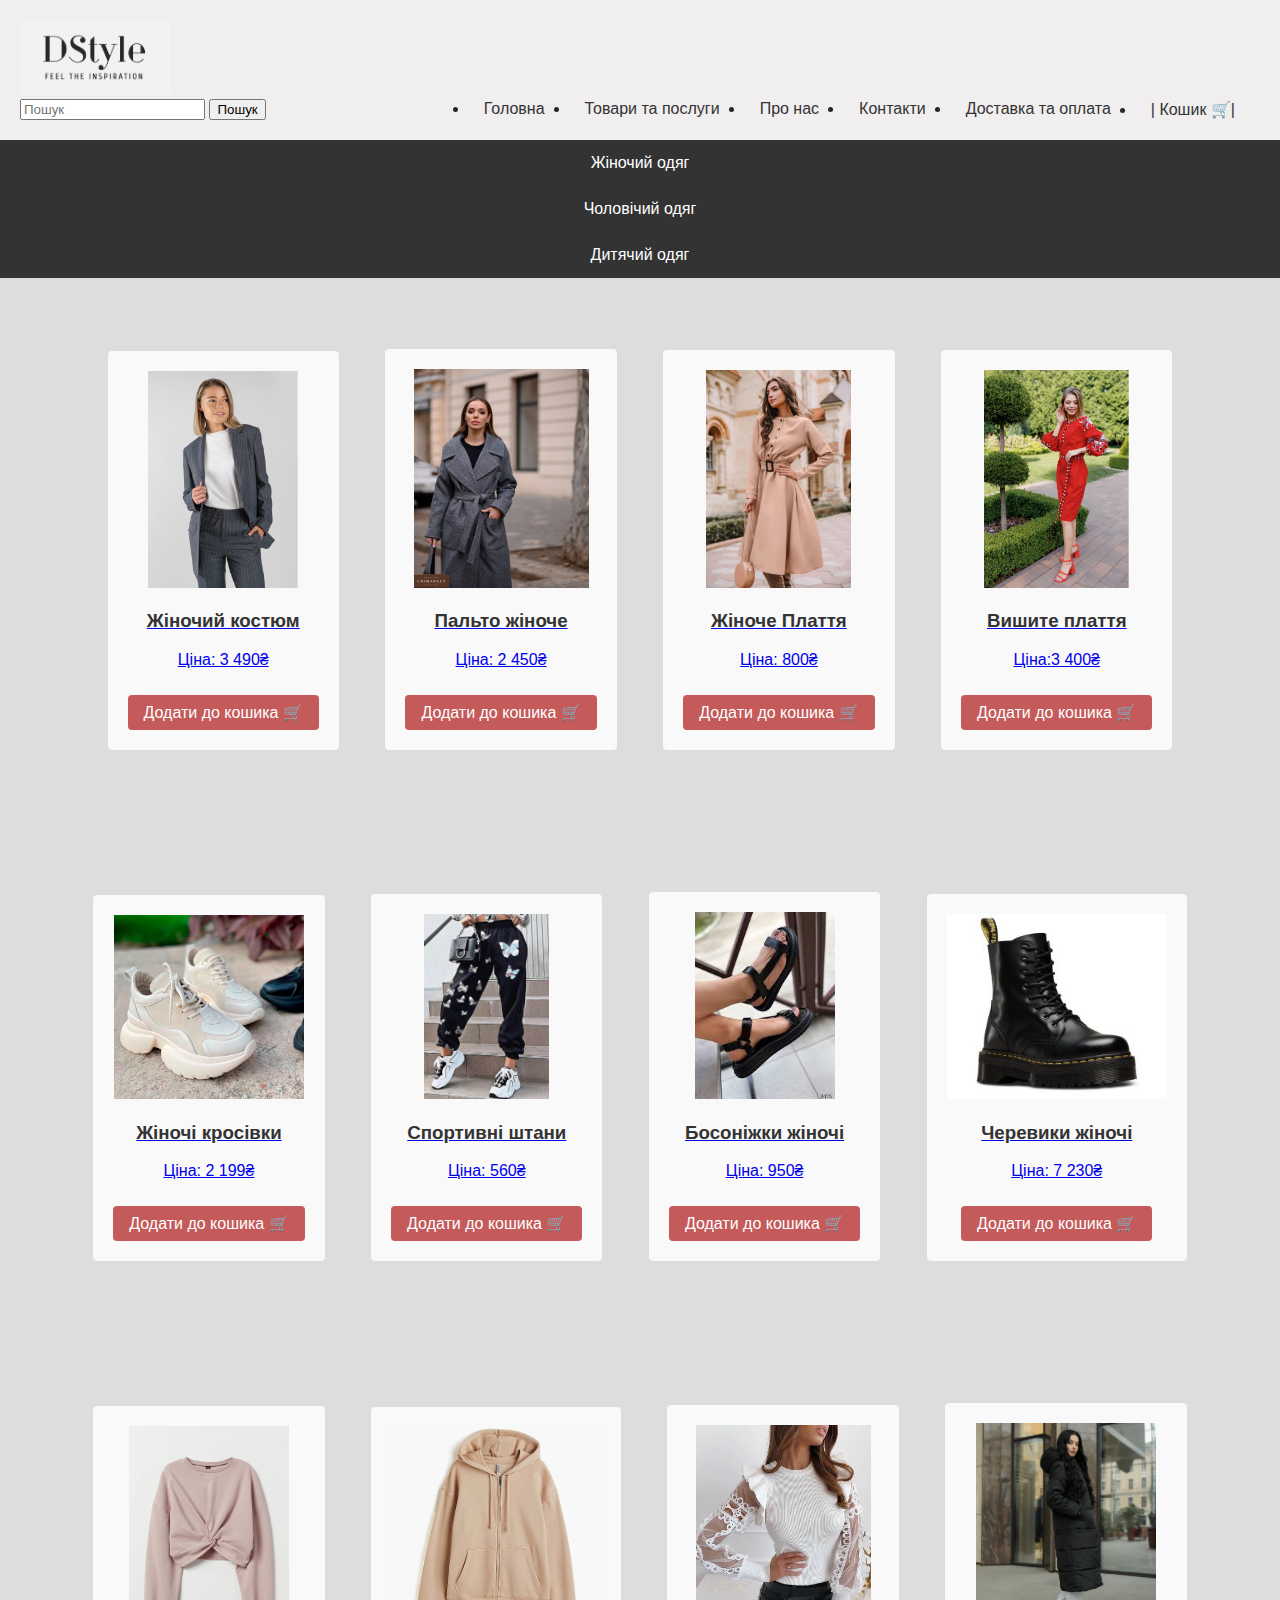
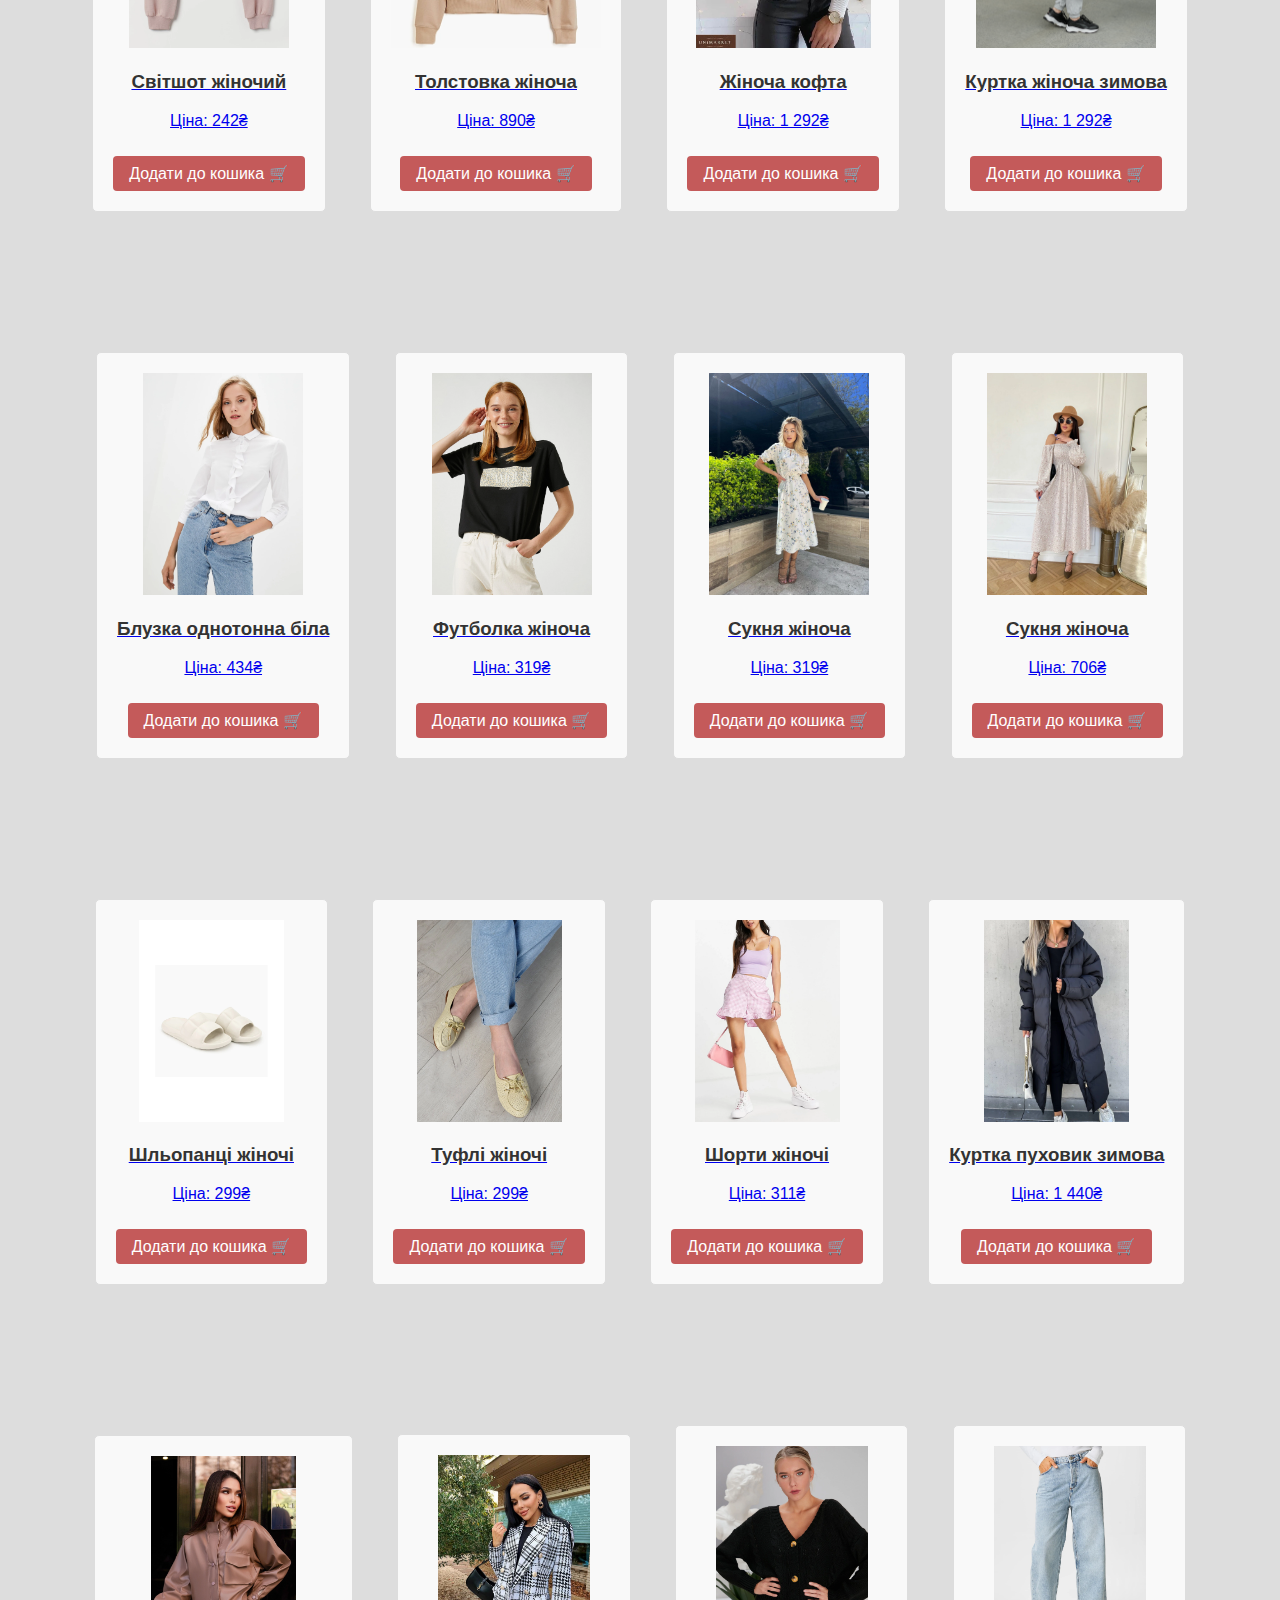
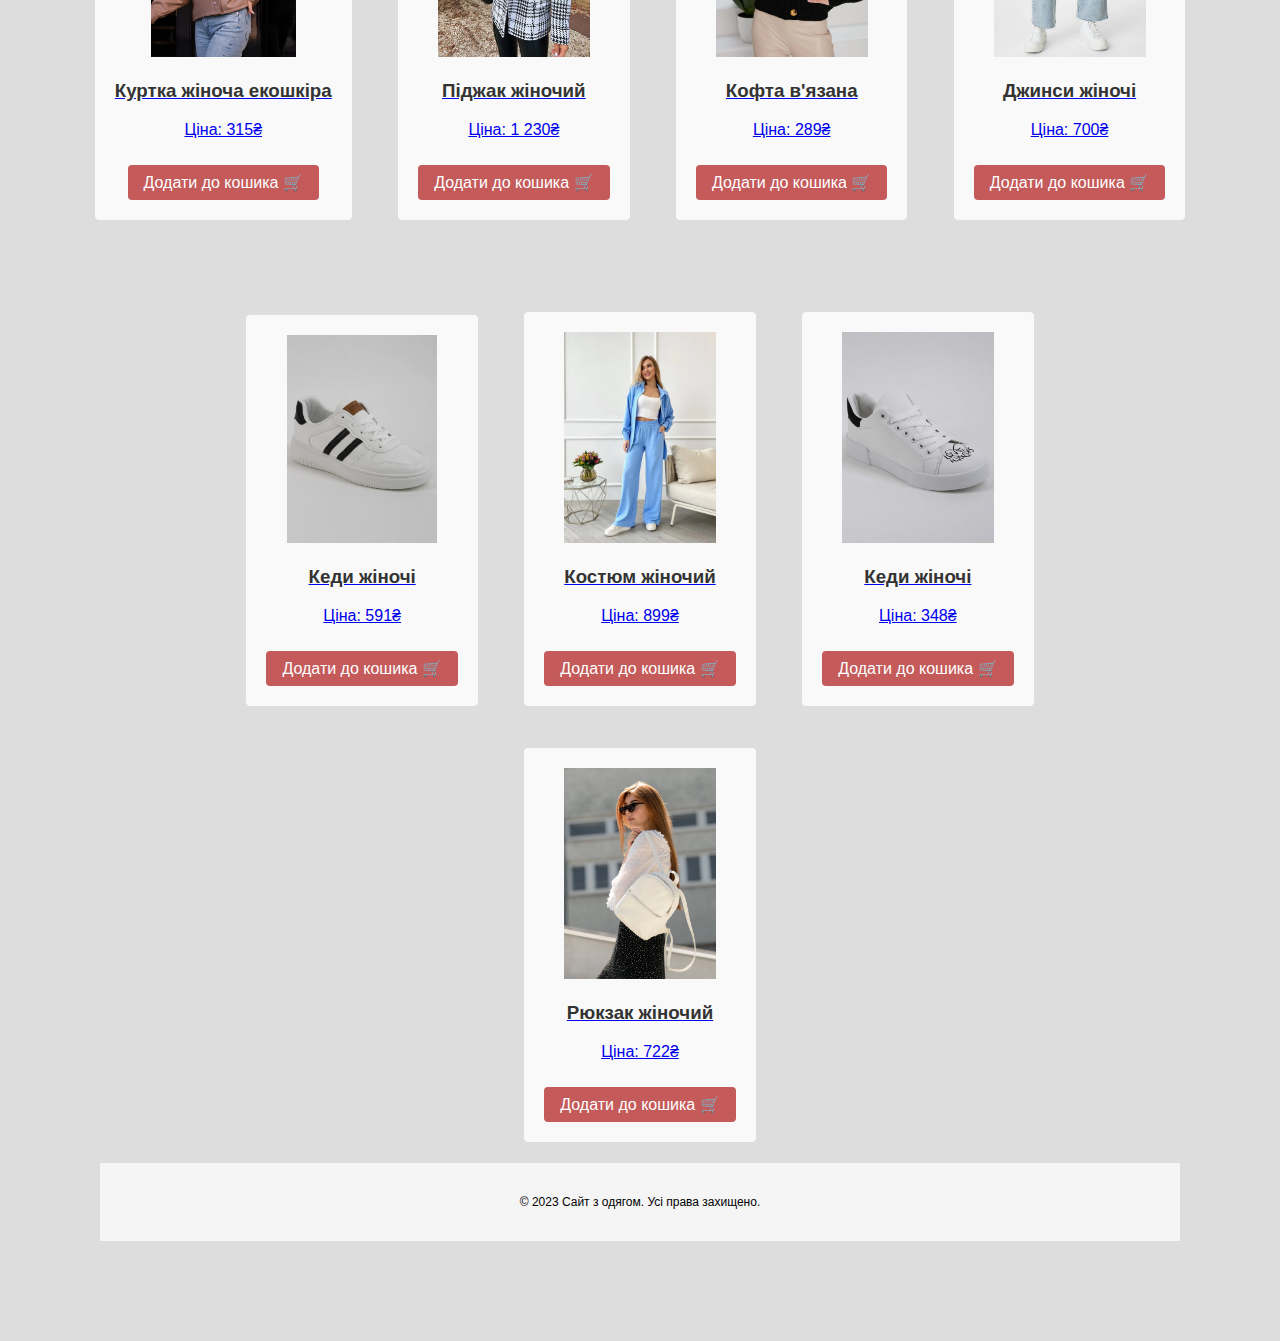
<file: women.html>
<!DOCTYPE html>
<html>
<head>
    <title>Жіночий одяг</title>
    <link rel="stylesheet" type="text/css" href="style.css">
</head>
<body>
    <header>
        <img src="photo/Логотип.png" alt="Логотип" width="150px">
            <nave>
                <ul>
                    <div class="search-bar">
                        <input type="text" placeholder="Пошук">
                        <button>Пошук</button>
                        
                      </div>
                      <div class="top-bar">
                    <li><a href="holovna.html"onclick="highlightItem(this)"> Головна</a></li>
            
                    <li><a href="tovaru.html" onclick="highlightItem(this)"> Товари та послуги</a></li>
                  <li><a href="about_this.html" onclick="highlightItem(this)">Про нас</a></li>
                  
                  <li><a href="contacts.html"onclick="highlightItem(this)">Контакти</a></li>
                  
                  <li><a href="dostavka.html"onclick="highlightItem(this)"> Доставка та оплата</a></li>
                  <li><a href="koshuk.html"onclick="highlightItem(this)">| Кошик 🛒|</a></li>
                </ul>
              </nave>
            </div>
    </header>
    
    </nav>
    <nav>
        <ul>
            <li><a href="women.html" onclick="highlightItem(this)">Жіночий одяг</a></li>
            <li><a href="man.html" onclick="highlightItem(this)">Чоловічий одяг</a></li>
            <li><a href="children.html" onclick="highlightItem(this)">Дитячий одяг</a></li>
        </ul>
    </nav>
    
    <section id="featured">
        
        <div class="product">
            <a href="dress.html" onclick="highlightAndRedirect(this)">
           
         <div class="product-image">
                    <img src="photo/Костюм жіночий перший.jpg" alt="Костюм" width="150px">
                </div>

                <div class="product-details">
                    <h3>Жіночий костюм</h3>
                    <p class="price">Ціна: 3 490₴</p>
                    <a href="#" class="btn" onclick="addToCart('Жіночий костюм)">Додати до кошика 🛒</a> 
                </div>
            </a>
            </div>
       
       



            <div class="product">
                <a href="shirt.html" onclick="highlightAndRedirect(this)">
            <img src="photo/Пальто1.jpg" alt="Пальто" width="175px">
            <div class="product-details">
                <h3>Пальто жіноче</h3>
                <p class="price">Ціна: 2 450₴</p>
                <a href="#" class="btn" onclick="addToCart('Пальто жіноче')">Додати до кошика 🛒</a> 
            </div>
                </a>
         
        </div>
        
        <div class="product">
            <a href="jens.html" onclick="highlightAndRedirect(this)">
            <img src="photo/Плаття 2.webp" alt="Плаття" width="145px">
            <div class="product-details">
                <h3>Жіноче Плаття</h3>
                <p class="price">Ціна: 800₴</p>
                <a href="#" class="btn" onclick="addToCart('Жіноче Плаття')">Додати до кошика 🛒</a> 
            </div>
      
          
        </div>

        <div class="product">
            <a href="kros.html" onclick="highlightAndRedirect(this)">
            <img src="photo/Вишите плаття.jpg" alt="Вишите плаття" width="145px">
            <div class="product-details">
                <h3>Вишите плаття</h3>
                <p class="price"> Ціна:3 400₴</p>
                <a href="#" class="btn" onclick="addToCart('Вишите плаття')">Додати до кошика 🛒</a> 
            </div>
           
        </div>
    </section>
    <section id="featured">
    
        <div class="product">
            <a href="crosgirl.html" onclick="highlightAndRedirect(this)">
           
         <div class="product-image">
                    <img src="photo/Кросівки жіночі 1.webp" alt="Кросівки" width="190px">
                </div>

                <div class="product-details">
                    <h3>Жіночі кросівки</h3>
                    <p class="price">Ціна: 2 199₴</p>
                    <a href="#" class="btn" onclick="addToCart('Жіночі кросівки')">Додати до кошика 🛒</a> 
                </div>
            </a>
            </div>


            <div class="product">
                <a href="babycos.html" onclick="highlightAndRedirect(this)">
                <img src="photo/Спортивні штани жін 1.jpg" alt="Спортивні штани" width="125px">
                <div class="product-details">
                    <h3>Спортивні штани</h3>
                    <p class="price">Ціна: 560₴</p>
                    <a href="#" class="btn" onclick="addToCart('Спортивні штани')">Додати до кошика 🛒</a> 
                </div>
               
            </div>


            <div class="product">
                <a href="dutcost.html" onclick="highlightAndRedirect(this)">
                <img src="photo/Босоніжки жін1.jpg" alt="Босоніжки" width="140px">
                <div class="product-details">
                    <h3>Босоніжки жіночі</h3>
                    <p class="price">Ціна: 950₴</p>
                    <a href="#" class="btn" onclick="addToCart('Босоніжки')">Додати до кошика 🛒</a> 
                </div>
               
            </div>


            <div class="product">
                <a href="batnik.html" onclick="highlightAndRedirect(this)">
                <img src="photo/Міртинси жіночі.jpg" alt="Міртинси жіночі" width="220px">
                <div class="product-details">
                    <h3>Черевики жіночі</h3>
                    <p class="price">Ціна: 7 230₴</p>
                    <a href="#" class="btn" onclick="addToCart('Міртинси жіночі')">Додати до кошика 🛒</a> 
                </div>
         
    </section>

            <section id="featured"> 

                <div class="product">
                    <a href="batnik.html" onclick="highlightAndRedirect(this)">
                    <img src="photo/Світшот1.webp" alt="Світшот" width="160px">
                    <div class="product-details">
                        <h3>Світшот жіночий</h3>
                        <p class="price">Ціна: 242₴</p>
                        <a href="#" class="btn" onclick="addToCart('Світшот жіночий')">Додати до кошика 🛒</a> 
                    </div>
                </div>

                    <div class="product">
                        <a href="batnik.html" onclick="highlightAndRedirect(this)">
                        <img src="photo/Толстовка 1.webp" alt="Толстовка" width="210px">
                        <div class="product-details">
                            <h3>Толстовка жіноча</h3>
                            <p class="price">Ціна: 890₴</p>
                            <a href="#" class="btn" onclick="addToCart('Толстовка жіноча')">Додати до кошика 🛒</a> 
                        </div>
                    </div>
            
            

                    <div class="product">
                        <a href="batnik.html" onclick="highlightAndRedirect(this)">
                        <img src="photo/Жіноча кофта 1.jpg" alt="Жіноча кофта" width="175px">
                        <div class="product-details">
                            <h3>Жіноча кофта</h3>
                            <p class="price">Ціна: 1 292₴</p>
                            <a href="#" class="btn" onclick="addToCart('Жіноча кофта')">Додати до кошика 🛒</a> 
                        </div>
                    </div>


                    <div class="product">
                        <a href="batnik.html" onclick="highlightAndRedirect(this)">
                        <img src="photo/Куртка зимо жіноча 1.jpeg" alt="Куртка жіноча зимова" width="180px">
                        <div class="product-details">
                            <h3>Куртка жіноча зимова</h3>
                            <p class="price">Ціна: 1 292₴</p>
                            <a href="#" class="btn" onclick="addToCart('Куртка жіноча зимова')">Додати до кошика 🛒</a> 
                        </div>
                    </div>
                    </section>

                    <section id="featured"> 

                        <div class="product">
                            <a href="batnik.html" onclick="highlightAndRedirect(this)">
                            <img src="photo/Блузка однотонна біла 1.webp" alt="Блузка однотонна біла " width="160px">
                            <div class="product-details">
                                <h3>Блузка однотонна біла </h3>
                                <p class="price">Ціна: 434₴</p>
                                <a href="#" class="btn" onclick="addToCart('Блузка однотонна біла ')">Додати до кошика 🛒</a> 
                            </div>
                        </div>


                        <div class="product">
                            <a href="batnik.html" onclick="highlightAndRedirect(this)">
                            <img src="photo/Футболка жіноча 1.webp" alt="Футболка жіноча " width="160px">
                            <div class="product-details">
                                <h3>Футболка жіноча </h3>
                                <p class="price">Ціна: 319₴</p>
                                <a href="#" class="btn" onclick="addToCart('Футболка жіноча ')">Додати до кошика 🛒</a> 
                            </div>
                        </div>

                        <div class="product">
                            <a href="batnik.html" onclick="highlightAndRedirect(this)">
                            <img src="photo/Сукня 1.webp" alt="Сукня жіноча " width="160px">
                            <div class="product-details">
                                <h3>Сукня жіноча </h3>
                                <p class="price">Ціна: 319₴</p>
                                <a href="#" class="btn" onclick="addToCart('Сукня жіноча ')">Додати до кошика 🛒</a> 
                            </div>
                        </div>
                        
                        <div class="product">
                            <a href="batnik.html" onclick="highlightAndRedirect(this)">
                            <img src="photo/Сукня 2.webp" alt="Сукня жіноча " width="160px">
                            <div class="product-details">
                                <h3>Сукня жіноча </h3>
                                <p class="price">Ціна: 706₴</p>
                                <a href="#" class="btn" onclick="addToCart('Сукня жіноча ')">Додати до кошика 🛒</a> 
                            </div>
                        </div>
                        </section>


                        <section id="featured"> 

                            <div class="product">
                                <a href="batnik.html" onclick="highlightAndRedirect(this)">
                                <img src="photo/Шльопанці1.webp" alt="Шльопанці жіночі " width="145px">
                                <div class="product-details">
                                    <h3>Шльопанці жіночі </h3>
                                    <p class="price">Ціна: 299₴</p>
                                    <a href="#" class="btn" onclick="addToCart('Шльопанці жіночі ')">Додати до кошика 🛒</a> 
                                </div>
                            </div>

                            <div class="product">
                                <a href="batnik.html" onclick="highlightAndRedirect(this)">
                                <img src="photo/Туфлі1.webp" alt="Туфлі жіночі " width="145px">
                                <div class="product-details">
                                    <h3>Туфлі жіночі </h3>
                                    <p class="price">Ціна: 299₴</p>
                                    <a href="#" class="btn" onclick="addToCart('Туфлі жіночі ')">Додати до кошика 🛒</a> 
                                </div>
                            </div>


                            
                            <div class="product">
                                <a href="batnik.html" onclick="highlightAndRedirect(this)">
                                <img src="photo/Шорти жіночі1.webp" alt="Шорти жіночі " width="145px">
                                <div class="product-details">
                                    <h3>Шорти жіночі </h3>
                                    <p class="price">Ціна: 311₴</p>
                                    <a href="#" class="btn" onclick="addToCart('Шорти жіночі ')">Додати до кошика 🛒</a> 
                                </div>
                            </div>

                            <div class="product">
                                <a href="batnik.html" onclick="highlightAndRedirect(this)">
                                <img src="photo/Куртка пуховик жін 1.webp" alt=" Куртка пуховик жіноча зимова " width="145px">
                                <div class="product-details">
                                    <h3>Куртка пуховик зимова </h3>
                                    <p class="price">Ціна: 1 440₴</p>
                                    <a href="#" class="btn" onclick="addToCart('Куртка пуховик жіноча зимова ')">Додати до кошика 🛒</a> 
                                </div>
                            </div>
                            </section>

                            <section id="featured"> 

                                <div class="product">
                                    <a href="batnik.html" onclick="highlightAndRedirect(this)">
                                    <img src="photo/Куртка жіноча шкіряна 1.webp" alt=" Куртка жіноча екошкіра " width="145px">
                                    <div class="product-details">
                                        <h3>Куртка жіноча екошкіра </h3>
                                        <p class="price">Ціна: 315₴</p>
                                        <a href="#" class="btn" onclick="addToCart('Куртка жіноча екошкіра ')">Додати до кошика 🛒</a> 
                                    </div>
                                </div>

                                <div class="product">
                                    <a href="batnik.html" onclick="highlightAndRedirect(this)">
                                    <img src="photo/Піджак жіночий 1.jpg" alt=" Піджак жіночий" width="152px">
                                    <div class="product-details">
                                        <h3>Піджак жіночий </h3>
                                        <p class="price">Ціна: 1 230₴</p>
                                        <a href="#" class="btn" onclick="addToCart('Піджак жіночий ')">Додати до кошика 🛒</a> 
                                    </div>
                                </div>



                                <div class="product">
                                    <a href="batnik.html" onclick="highlightAndRedirect(this)">
                                    <img src="photo/Кофта в'язана 1.webp" alt=" Кофта в'язана " width="152px">
                                    <div class="product-details">
                                        <h3>Кофта в'язана  </h3>
                                        <p class="price">Ціна: 289₴</p>
                                        <a href="#" class="btn" onclick="addToCart('Кофта в'язана ')">Додати до кошика 🛒</a> 
                                    </div>
                                </div>

                                <div class="product">
                                    <a href="batnik.html" onclick="highlightAndRedirect(this)">
                                    <img src="photo/Джинси жіночі 1.webp" alt=" Джинси жіночі " width="152px">
                                    <div class="product-details">
                                        <h3>Джинси жіночі  </h3>
                                        <p class="price">Ціна: 700₴</p>
                                        <a href="#" class="btn" onclick="addToCart('Джинси жіночі ')">Додати до кошика 🛒</a> 
                                    </div>
                                </div>




                                <section id="featured"> 

                                    <div class="product">
                                        <a href="batnik.html" onclick="highlightAndRedirect(this)">
                                        <img src="photo/Кеди жіночі.webp" alt="Кеди жіночі" width="150px">
                                        <div class="product-details">
                                            <h3>Кеди жіночі </h3>
                                            <p class="price">Ціна: 591₴</p>
                                            <a href="#" class="btn" onclick="addToCart('Кеди жіночі ')">Додати до кошика 🛒</a> 
                                        </div>
                                    </div>
    
                                    <div class="product">
                                        <a href="batnik.html" onclick="highlightAndRedirect(this)">
                                        <img src="photo/Костюм жін 1.webp" alt=" Костюм жіночий" width="152px">
                                        <div class="product-details">
                                            <h3>Костюм жіночий </h3>
                                            <p class="price">Ціна: 899₴</p>
                                            <a href="#" class="btn" onclick="addToCart('Костюм жіночий ')">Додати до кошика 🛒</a> 
                                        </div>
                                    </div>
    
    
    
                                    <div class="product">
                                        <a href="batnik.html" onclick="highlightAndRedirect(this)">
                                        <img src="photo/Кеди жіночі2 .webp" alt="Кеди жіночі " width="152px">
                                        <div class="product-details">
                                            <h3>Кеди жіночі  </h3>
                                            <p class="price">Ціна: 348₴</p>
                                            <a href="#" class="btn" onclick="addToCart('Кеди жіночі ')">Додати до кошика 🛒</a> 
                                        </div>
                                    </div>
    
                                    <div class="product">
                                        <a href="batnik.html" onclick="highlightAndRedirect(this)">
                                        <img src="photo/Рюкзак 1.webp" alt=" Рюкзак жіночий " width="152px">
                                        <div class="product-details">
                                            <h3>Рюкзак жіночий  </h3>
                                            <p class="price">Ціна: 722₴</p>
                                            <a href="#" class="btn" onclick="addToCart('Рюкзак жіночий ')">Додати до кошика 🛒</a> 
                                        </div>
                                    </div>



    <footer>
        <p>© 2023 Сайт з одягом. Усі права захищено.</p>
    </footer>
    
    <script src="script.js"></script>
</body>
</html>
</file>
<file: style.css>
/* Загальні стилі */
body {
    font-family: Arial, sans-serif;
    margin: 0;
    padding: 0;
    background-color: #ddd;
}

h1, h2, h3 {
    color: #333;
}

/* Стилі для заголовка */
header {
    background-color: #f0eeee;
    padding: 20px;

   
}
.top-bar {
display: flex;
justify-content: space-between;
align-items: center;
}
nave ul {
    
    margin: 0;
    padding: 0;
    display: flex;
    justify-content: space-between;
    color:#272626;
  }
  
  nave ul li {
    margin-right: 10px;
  }
  
  nave ul li a {
    text-decoration: none;
    color: #333;
    padding: 15px;
  }
  
  nave ul li a:hover {
    background-color: #ddd;
  }

/* Стилі для навігації */
nav ul {
    list-style-type: none;
    margin: 0;
    padding: 0;
    background-color: #333333;
}

nav ul li {
    display: inline;
}

nav ul li a {
    display: block;
    color: white;
    text-align: center;
    padding: 14px 16px;
    text-decoration: none;
}

nav ul li a:hover {
    background-color: #111;
}

/* Стилі для розділу "Пропозиції тижня" */
#featured {
    text-align: center;
    padding: 50px;
}

.product {
    display: inline-block;
    margin: 20px;
    padding: 20px;
    border: 1px solid #ddd;
    border-radius: 5px;
    background-color: #f9f9f9;
}

/* Стилі для підвалу */
footer {
    background-color: #f5f5f5;
    padding: 20px;
    text-align: center;
    font-size: 12px;
}
.product:hover {
    background-color: #ccc;
}

.product:hover .product-image img,
.product:hover .product-details h3,
.product:hover .product-details .price,
.product:hover .product-details .btn {
    color: gray;
}
.product-details a.btn { 
        display: inline-block; 
     
        margin-top: 10px;
         padding: 8px 16px;
          background-color: #c45a5a; 
        color: white;
         text-decoration: none; transition: background-color 0.3s; border-radius: 4px; border: none; } 
         .product-details a.btn:hover { background-color: #918888; }
         /* CSS for dropdown menu */
.dropdown-content {
    display: none;
    position: absolute;
    background-color: #f9f9f9;
    min-width: 160px;
    box-shadow: 0 2px 4px 0 rgba(0, 0, 0, 0.2);
    z-index: 1;
}

/* CSS for dropdown links */
.dropdown-content a {
    padding: 12px 16px;
    text-decoration: none;
    display: block;
    color: #333;
}

/* Show the dropdown when the "Контакти" link is hovered over */
.dropdown:hover .dropdown-content {
    display: block;
}
</file>
